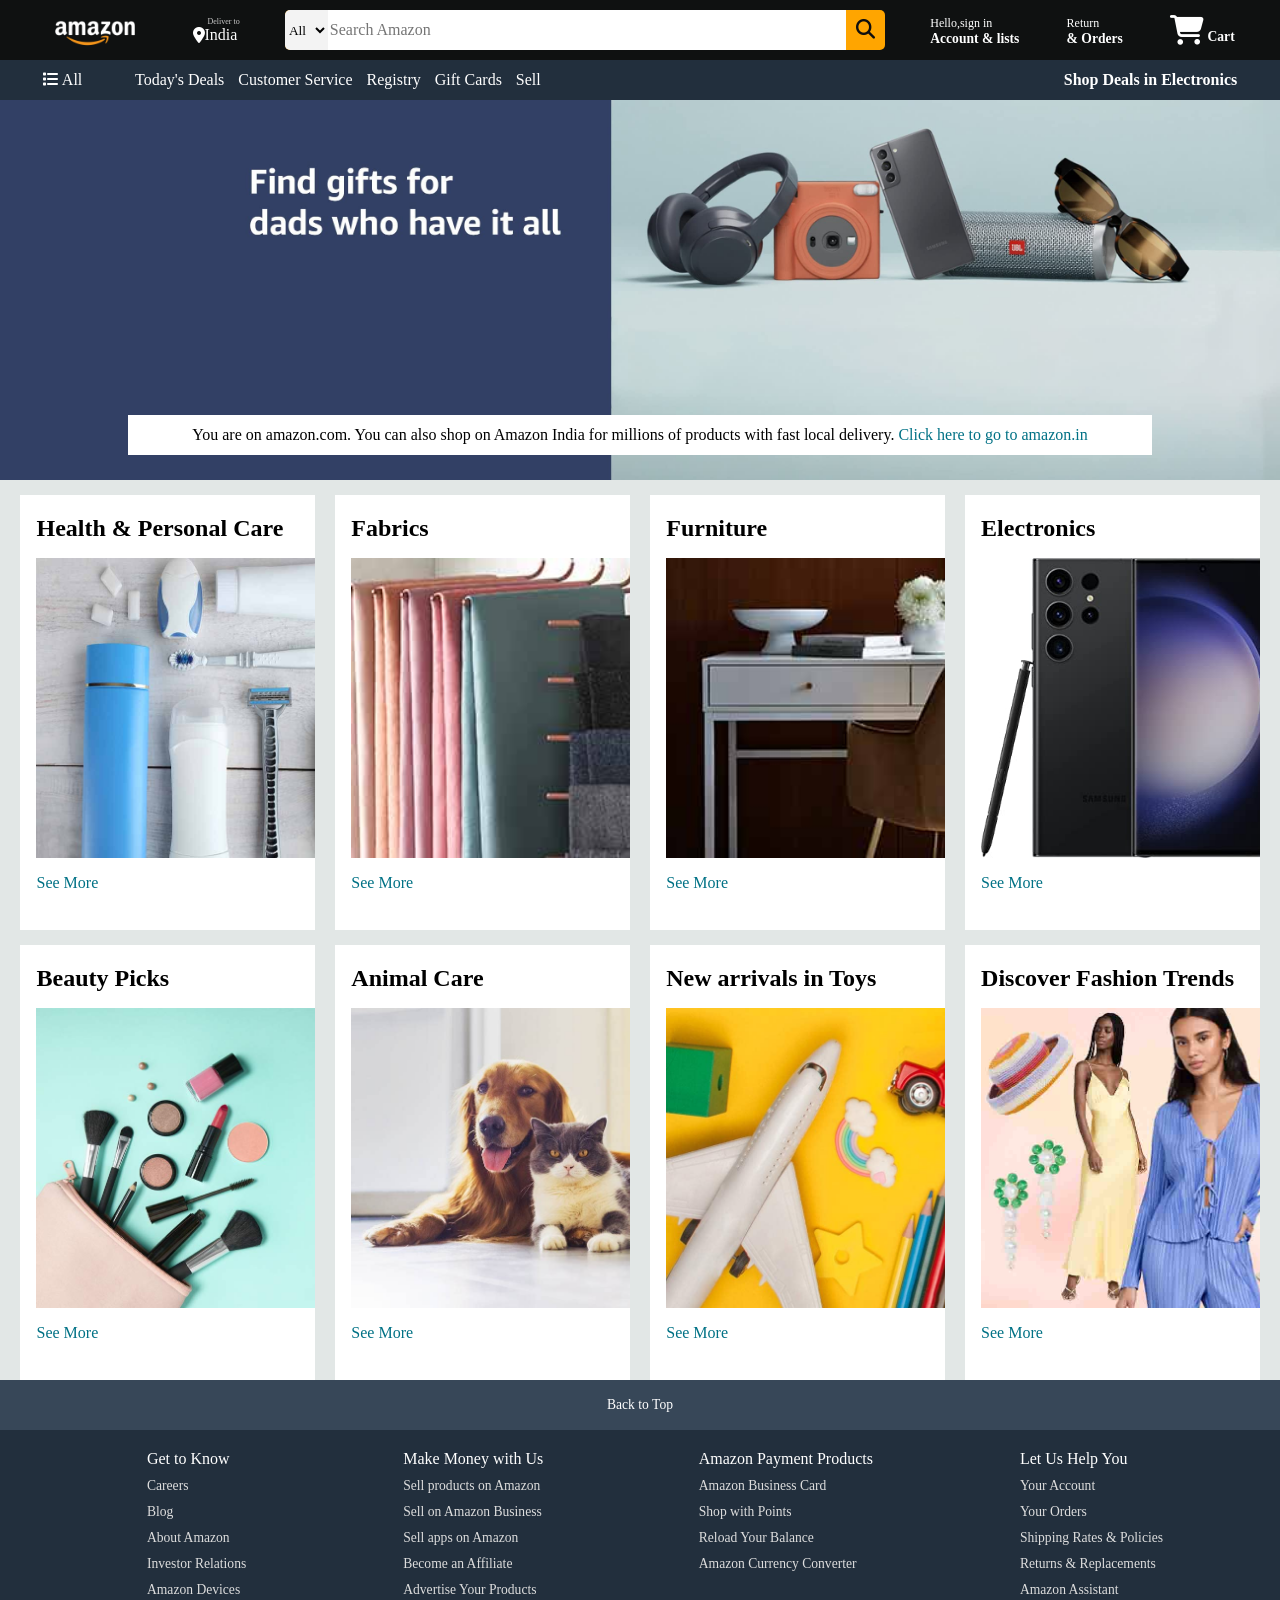
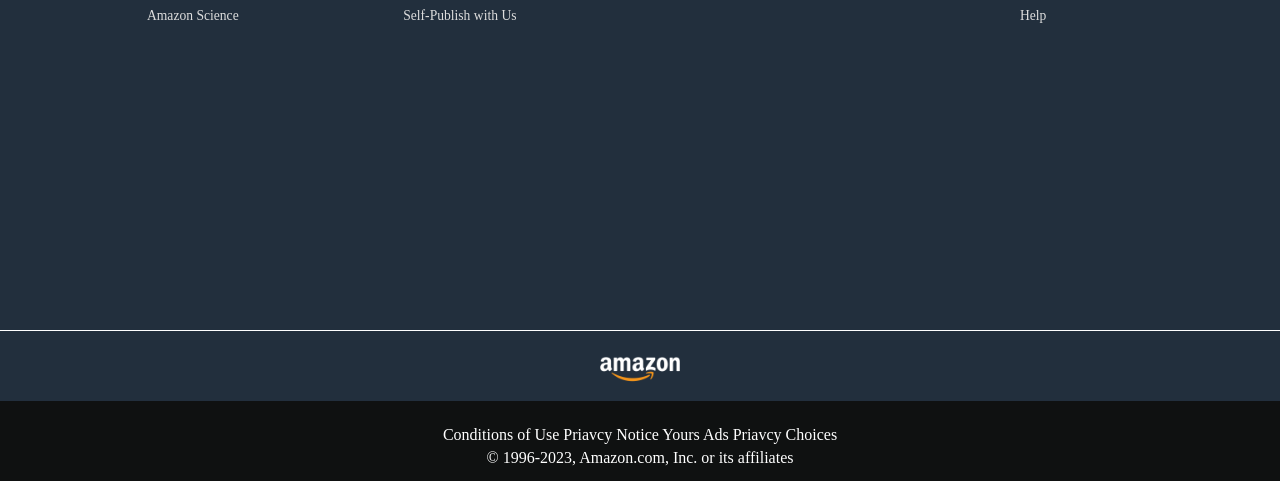
<file: index.html>
<!DOCTYPE html>
<html lang="en">
<head>
    <meta charset="UTF-8">
    <meta name="viewport" content="width=device-width, initial-scale=1.0">
    <link rel="stylesheet" href="https://cdnjs.cloudflare.com/ajax/libs/font-awesome/6.4.0/css/all.min.css" integrity="sha512-iecdLmaskl7CVkqkXNQ/ZH/XLlvWZOJyj7Yy7tcenmpD1ypASozpmT/E0iPtmFIB46ZmdtAc9eNBvH0H/ZpiBw==" crossorigin="anonymous" referrerpolicy="no-referrer" />
    <link rel="stylesheet" href="styles.css">
    <title>Amazon</title>
</head>
<body>
    <header>
        <div class="navbar">
            <div class="navlogo border">
                <div class="logo"></div>
            </div>
            <div class="address border">
                <p class="adress1st">Deliver to</p>
                <div class="add_icon">
                    <i class="fa-solid fa-location-dot"></i>
                    <p class="add-2nd">India</p>
                </div>
            </div>
            <div class="nav-search">
                <select class="search" >
                    <option >All</option>
                </select>
                <input type="text"placeholder="Search Amazon" class="search-input">
                <div class="search-icon">
                    <i class="fa-solid fa-magnifying-glass"></i>
                </div>
            </div>
            <div class="sign-in border">
                <p><span>Hello,sign in</span></p>
                <p class="nav2nd">Account & lists</p>
            </div>
            <div class="nav-return border">
                <p><span>Return</span></p>
                <p class="nav2nd">& Orders</p>
            </div>
            <div class="navcart border">
                <i class="fa-solid fa-cart-shopping"></i>
                Cart

            </div>
        </div>
        <div class="panel">
            <div class="panell-all">
                <i class="fa-solid fa-list"></i>
                All
            </div>
            <div class="panel-options">
                <p>Today's Deals</p>
                    <p>Customer Service</p>
                    <p>Registry</p>
                    <p>Gift Cards</p>
                    <p>Sell</p>
               
            </div>
            <div class="panel-deals">
                Shop Deals in Electronics
            </div>

        </div>
        
    </header>
    <div class="hero-section">
        <div class="hero-mesg">
            <p>You are on amazon.com. You can also shop on Amazon India for millions of products with fast local delivery. <a> Click here to go to amazon.in</a></p>
        </div>
    </div>
    <div class="shop-section">
        <div class="box1 box" >
           <div class="box-content">
            <h2>Health & Personal Care</h2>
            <div class="box-image " style="background-image:url(box2_image.jpg);"></div>
            <p>See More</p>
           </div> 
        </div>
        <div class="box2 box">
            <div class="box-content">
                <h2>Fabrics</h2>
                <div class="box-image " style="background-image:url(box1_image.jpg);"></div>
                <p>See More</p>
               </div> 
        </div>
        <div class="box3 box">
            <div class="box-content">
                <h2>Furniture</h2>
                <div class="box-image " style="background-image:url(box3_image.jpg);"></div>
                <p>See More</p>
               </div> 
        </div>
        <div class="box4 box">
            <div class="box-content">
                <h2>Electronics</h2>
                <div class="box-image " style="background-image:url(box4_image.jpg);"></div>
                <p>See More</p>
               </div> 
        </div>
        <div class="box5 box" >
            <div class="box-content">
             <h2>Beauty Picks</h2>
             <div class="box-image " style="background-image:url(box5_image.jpg);"></div>
             <p>See More</p>
            </div> 
         </div>
         <div class="box6 box">
             <div class="box-content">
                 <h2>Animal Care</h2>
                 <div class="box-image " style="background-image:url(box6_image.jpg);"></div>
                 <p>See More</p>
                </div> 
         </div>
         <div class="box7 box">
             <div class="box-content">
                 <h2>New arrivals in Toys</h2>
                 <div class="box-image " style="background-image:url(box7_image.jpg);"></div>
                 <p>See More</p>
                </div> 
         </div>
         <div class="box8 box">
             <div class="box-content">
                 <h2>Discover Fashion Trends</h2>
                 <div class="box-image " style="background-image:url(box8_image.jpg);"></div>
                 <p>See More</p>
                </div> 
         </div>
        
    </div>
    <footer>
        <div class="foot-panel1">
            Back to Top
        </div>
        <div class="foot-panel2">
            <ul>
                <p> Get to Know </p>
                <a>Careers</a>
                <a>Blog</a>
                <a>About Amazon</a>
                <a>Investor Relations</a>
                <a>Amazon Devices</a>
                <a>Amazon Science</a>
                
               
            </ul>
            <ul>
                <p> 	
                    Make Money with Us </p>
                <a>Sell products on Amazon</a>
                <a>Sell on Amazon Business</a>
                <a>Sell apps on Amazon</a>
                <a>Become an Affiliate</a>
                <a>Advertise Your Products</a>
                <a>Self-Publish with Us</a>
                
               
            </ul>
            <ul>
                <p> 	
                    Amazon Payment Products </p>
                <a>Amazon Business Card</a>
                <a>Shop with Points</a>
                
                <a>Reload Your Balance</a>
                <a>Amazon Currency Converter</a>
                
                
               
            </ul>
            <ul>
                <p> 	
                    Let Us Help You </p>
                <a>Your Account</a>
                <a>Your Orders</a>
                <a>Shipping Rates & Policies</a>
                <a>Returns & Replacements</a>
                <a>Amazon Assistant</a>
                <a>Help</a>
                
               
            </ul>
        </div>
        <div class="foot-panel3">
            <div class="logo"></div>
        </div>
        <div class="foot-panel4">
            <div class="pages">
                <a>Conditions of Use</a>
                <a>Priavcy Notice</a>
                <a>Yours Ads Priavcy Choices</a>
            </div>
            <div class="copyright">
                © 1996-2023, Amazon.com, Inc. or its affiliates
            </div>
        </div>
    </footer>
</body>
</html>
</file>
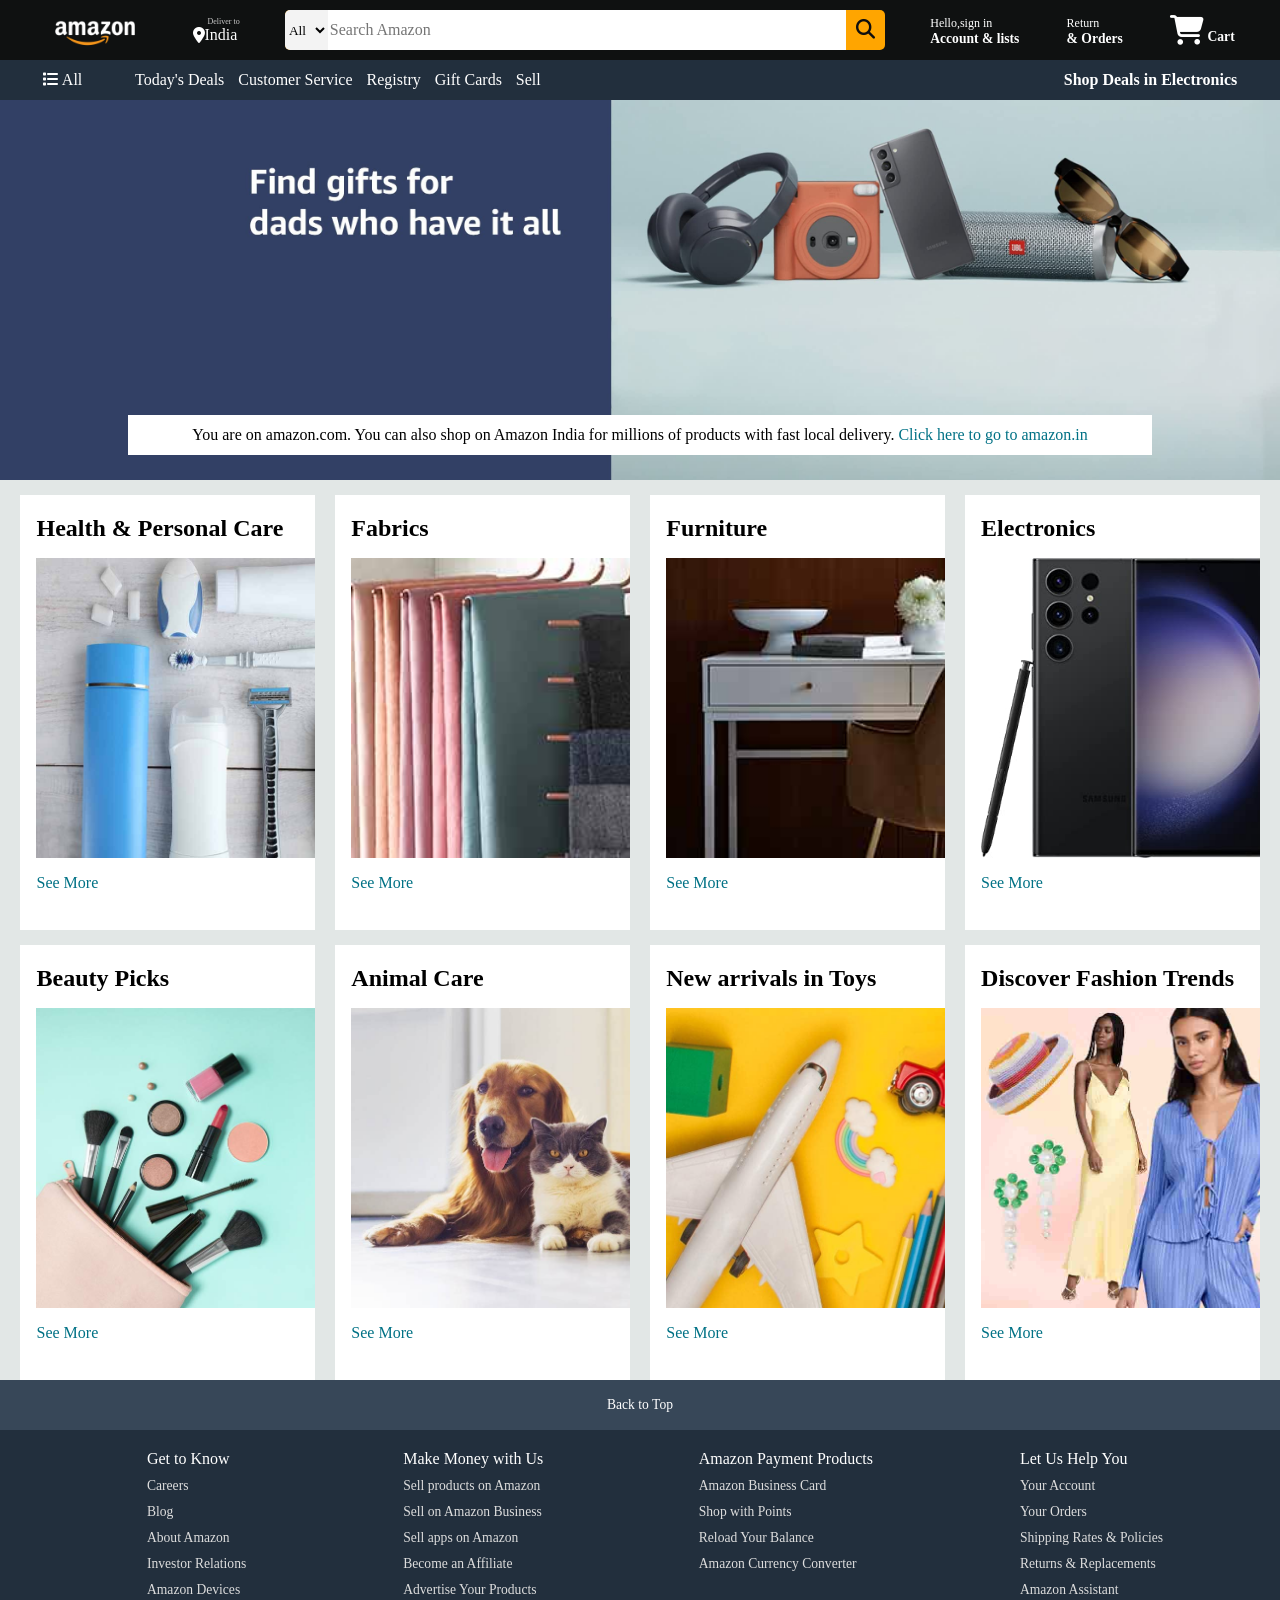
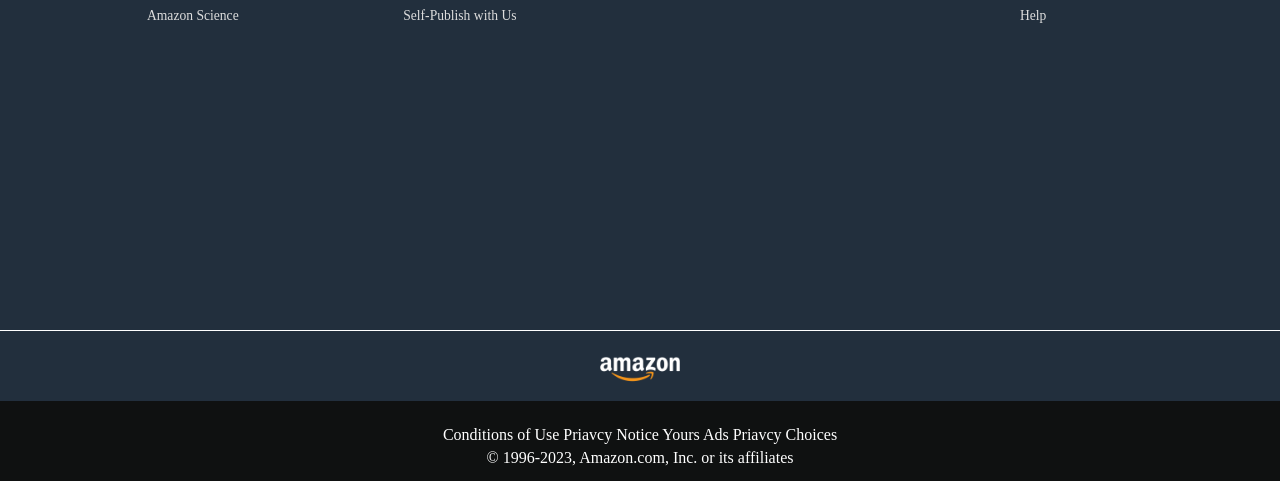
<file: amazonclone.html>
<!DOCTYPE html>
<html lang="en">
<head>
    <meta charset="UTF-8">
    <meta name="viewport" content="width=device-width, initial-scale=1.0">
    <link rel="stylesheet" href="https://cdnjs.cloudflare.com/ajax/libs/font-awesome/6.4.0/css/all.min.css" integrity="sha512-iecdLmaskl7CVkqkXNQ/ZH/XLlvWZOJyj7Yy7tcenmpD1ypASozpmT/E0iPtmFIB46ZmdtAc9eNBvH0H/ZpiBw==" crossorigin="anonymous" referrerpolicy="no-referrer" />
    <link rel="stylesheet" href="amazon.css">
    <title>Amazon</title>
</head>
<body>
    <header>
        <div class="navbar">
            <div class="navlogo border">
                <div class="logo"></div>
            </div>
            <div class="address border">
                <p class="adress1st">Deliver to</p>
                <div class="add_icon">
                    <i class="fa-solid fa-location-dot"></i>
                    <p class="add-2nd">India</p>
                </div>
            </div>
            <div class="nav-search">
                <select class="search" >
                    <option >All</option>
                </select>
                <input type="text"placeholder="Search Amazon" class="search-input">
                <div class="search-icon">
                    <i class="fa-solid fa-magnifying-glass"></i>
                </div>
            </div>
            <div class="sign-in border">
                <p><span>Hello,sign in</span></p>
                <p class="nav2nd">Account & lists</p>
            </div>
            <div class="nav-return border">
                <p><span>Return</span></p>
                <p class="nav2nd">& Orders</p>
            </div>
            <div class="navcart border">
                <i class="fa-solid fa-cart-shopping"></i>
                Cart

            </div>
        </div>
        <div class="panel">
            <div class="panell-all">
                <i class="fa-solid fa-list"></i>
                All
            </div>
            <div class="panel-options">
                <p>Today's Deals</p>
                    <p>Customer Service</p>
                    <p>Registry</p>
                    <p>Gift Cards</p>
                    <p>Sell</p>
               
            </div>
            <div class="panel-deals">
                Shop Deals in Electronics
            </div>

        </div>
        
    </header>
    <div class="hero-section">
        <div class="hero-mesg">
            <p>You are on amazon.com. You can also shop on Amazon India for millions of products with fast local delivery. <a> Click here to go to amazon.in</a></p>
        </div>
    </div>
    <div class="shop-section">
        <div class="box1 box" >
           <div class="box-content">
            <h2>Health & Personal Care</h2>
            <div class="box-image " style="background-image:url(box2_image.jpg);"></div>
            <p>See More</p>
           </div> 
        </div>
        <div class="box2 box">
            <div class="box-content">
                <h2>Fabrics</h2>
                <div class="box-image " style="background-image:url(box1_image.jpg);"></div>
                <p>See More</p>
               </div> 
        </div>
        <div class="box3 box">
            <div class="box-content">
                <h2>Furniture</h2>
                <div class="box-image " style="background-image:url(box3_image.jpg);"></div>
                <p>See More</p>
               </div> 
        </div>
        <div class="box4 box">
            <div class="box-content">
                <h2>Electronics</h2>
                <div class="box-image " style="background-image:url(box4_image.jpg);"></div>
                <p>See More</p>
               </div> 
        </div>
        <div class="box5 box" >
            <div class="box-content">
             <h2>Beauty Picks</h2>
             <div class="box-image " style="background-image:url(box5_image.jpg);"></div>
             <p>See More</p>
            </div> 
         </div>
         <div class="box6 box">
             <div class="box-content">
                 <h2>Animal Care</h2>
                 <div class="box-image " style="background-image:url(box6_image.jpg);"></div>
                 <p>See More</p>
                </div> 
         </div>
         <div class="box7 box">
             <div class="box-content">
                 <h2>New arrivals in Toys</h2>
                 <div class="box-image " style="background-image:url(box7_image.jpg);"></div>
                 <p>See More</p>
                </div> 
         </div>
         <div class="box8 box">
             <div class="box-content">
                 <h2>Discover Fashion Trends</h2>
                 <div class="box-image " style="background-image:url(box8_image.jpg);"></div>
                 <p>See More</p>
                </div> 
         </div>
        
    </div>
    <footer>
        <div class="foot-panel1">
            Back to Top
        </div>
        <div class="foot-panel2">
            <ul>
                <p> Get to Know </p>
                <a>Careers</a>
                <a>Blog</a>
                <a>About Amazon</a>
                <a>Investor Relations</a>
                <a>Amazon Devices</a>
                <a>Amazon Science</a>
                
               
            </ul>
            <ul>
                <p> 	
                    Make Money with Us </p>
                <a>Sell products on Amazon</a>
                <a>Sell on Amazon Business</a>
                <a>Sell apps on Amazon</a>
                <a>Become an Affiliate</a>
                <a>Advertise Your Products</a>
                <a>Self-Publish with Us</a>
                
               
            </ul>
            <ul>
                <p> 	
                    Amazon Payment Products </p>
                <a>Amazon Business Card</a>
                <a>Shop with Points</a>
                
                <a>Reload Your Balance</a>
                <a>Amazon Currency Converter</a>
                
                
               
            </ul>
            <ul>
                <p> 	
                    Let Us Help You </p>
                <a>Your Account</a>
                <a>Your Orders</a>
                <a>Shipping Rates & Policies</a>
                <a>Returns & Replacements</a>
                <a>Amazon Assistant</a>
                <a>Help</a>
                
               
            </ul>
        </div>
        <div class="foot-panel3">
            <div class="logo"></div>
        </div>
        <div class="foot-panel4">
            <div class="pages">
                <a>Conditions of Use</a>
                <a>Priavcy Notice</a>
                <a>Yours Ads Priavcy Choices</a>
            </div>
            <div class="copyright">
                © 1996-2023, Amazon.com, Inc. or its affiliates
            </div>
        </div>
    </footer>
</body>
</html>
</file>
<file: styles.css>
*{
    margin:0;
    font-family:Cambria, Cochin, Georgia, Times, 'Times New Roman', serif;
    border:border-box;
}
.navbar{
    height:60px;
    background-color: #0f1111;
    color:white;
    display: flex;
    align-items: center;
    justify-content:space-evenly;
}
.navlogo{
    height:50px;
    width:100px;
}
.logo{
    background-image:url(amazon_logo.png);
    background-size: cover;
    height:50px;
    width:100%;
}
.border{
    border:2px solid transparent;
}
.border:hover{
    border:0.5px solid white;
}
.adress1st{
    color:#cccccc;
    font-size:0.5rem;
    margin-left:15px;

}
.add-sec{
    font-size: 0.85rem;
    margin-left: 3px;
}
.add_icon{
    display:flex;
    align-items: center;
}
.nav-search{
    display: flex;
    background-color:orange;
    justify-content: space-evenly;
    width: 600px;
    height:40px;
    border-radius:5px;
}
.nav-search:hover{
    border:2px solid orange;
}
.search{
    background-color: #f3f3f3;
    width:50px;
    text-align: centre;
    border-top-left-radius:5px ;
    border-bottom-left-radius:5px ;
    border:none;
}
.search-input{
    width:100%;
    font-size: 1rem;
    border:none;
}
.search-icon{
    width:45px;
    display:flex;
    justify-content:center;
    align-items: center;
    font-size: 1.2rem;
    color: #0f0f0f;
}
span{
    font-size: 12px;
}.nav2nd{
    font-size: 0.85rem;
    font-weight: 700;
}
.navcart i{
    font-size: 30px;

}
.navcart{
    font-size: 0.85rem;
    font-weight: 700;
}
.panel{
    height:40px;
    background-color: #222f3d;
    display:flex;
    color:white;
    align-items:center;
    justify-content: space-evenly;
}
.panel-options p{
    display:inline;
    margin-left: 10px;
}
.panel-options{
    width:70%;
    font-size: 0.85rems;
}
.panel-deals{
    font-size :0.95rems;
    font-weight:600 ;

}
.hero-section{
    height:380px;
    background-image: url(hero_image.jpg);
    background-size: cover;
    display: flex;
    justify-content: center;
    align-items:   flex-end;
}
.hero-mesg{
    background-color:white;
    color:black;
    height:40px;
    display:flex;
    align-items: center;
    justify-content: center;
    font-size: 0.85rems;
    width: 80%;
    margin-bottom: 25px;

    
}.hero-mesg a{
    color:#007185;
}
.shop-section{
    display:flex;
    flex-wrap: wrap;
    justify-content: space-evenly;
    background-color: #e2e7e6;
}
.box{
    
    height:400px;
    width:23%;
    background-color: white;
    margin-top: 15px;
    padding:20px 0px 15px;

}
.box-image{
    height:300px;
    background-size: cover;
    margin-top:1rem;
    margin-bottom:1rem;


}.box-content{
    margin-left: 1rem;
    margin-right: 1 rem;
}
.box-content p{
    color:#007185
}
.footer-panel1{
    margin-top:2px;
}
.foot-panel1{
    background-color: #374758;
    color:white;
    height: 50px;
    display: flex;
    justify-content: center;
    align-items: center;
    font-size: 0.85rem;
}
.foot-panel2{
    background-color: #222f3d;
    color:white;
    height:500px;
    display: flex;
    justify-content: space-evenly;
 
}
ul{
    margin-top: 20px;
}
ul a{
    display:block;
    font-size: 0.85rem;
    margin-top: 10px;
    color:#dddddd;
    padding-right: 10px;
}
.foot-panel3{
    background-color: #222f3d;
    color: white;
    border-top:0.5px solid white;
    height:70px;
    display:flex;
    justify-content: space-evenly;
    align-items: center;


}
.logo{
    background-image: url(amazon_logo.png);
    background-size: cover;
    height:50px;
    width:100px
}
.foot-panel4{
    background-color: #0f1111;
    color:white;
    font-size: 0.7rems;
    text-align: center;
    
    height:80px;


}.pages{
 
    padding-top:25px
}
.copyright{
   
    padding-top: 5px;
}
</file>
<file: amazon.css>
*{
    margin:0;
    font-family:Cambria, Cochin, Georgia, Times, 'Times New Roman', serif;
    border:border-box;
}
.navbar{
    height:60px;
    background-color: #0f1111;
    color:white;
    display: flex;
    align-items: center;
    justify-content:space-evenly;
}
.navlogo{
    height:50px;
    width:100px;
}
.logo{
    background-image:url(amazon_logo.png);
    background-size: cover;
    height:50px;
    width:100%;
}
.border{
    border:2px solid transparent;
}
.border:hover{
    border:0.5px solid white;
}
.adress1st{
    color:#cccccc;
    font-size:0.5rem;
    margin-left:15px;

}
.add-sec{
    font-size: 0.85rem;
    margin-left: 3px;
}
.add_icon{
    display:flex;
    align-items: center;
}
.nav-search{
    display: flex;
    background-color:orange;
    justify-content: space-evenly;
    width: 600px;
    height:40px;
    border-radius:5px;
}
.nav-search:hover{
    border:2px solid orange;
}
.search{
    background-color: #f3f3f3;
    width:50px;
    text-align: centre;
    border-top-left-radius:5px ;
    border-bottom-left-radius:5px ;
    border:none;
}
.search-input{
    width:100%;
    font-size: 1rem;
    border:none;
}
.search-icon{
    width:45px;
    display:flex;
    justify-content:center;
    align-items: center;
    font-size: 1.2rem;
    color: #0f0f0f;
}
span{
    font-size: 12px;
}.nav2nd{
    font-size: 0.85rem;
    font-weight: 700;
}
.navcart i{
    font-size: 30px;

}
.navcart{
    font-size: 0.85rem;
    font-weight: 700;
}
.panel{
    height:40px;
    background-color: #222f3d;
    display:flex;
    color:white;
    align-items:center;
    justify-content: space-evenly;
}
.panel-options p{
    display:inline;
    margin-left: 10px;
}
.panel-options{
    width:70%;
    font-size: 0.85rems;
}
.panel-deals{
    font-size :0.95rems;
    font-weight:600 ;

}
.hero-section{
    height:380px;
    background-image: url(hero_image.jpg);
    background-size: cover;
    display: flex;
    justify-content: center;
    align-items:   flex-end;
}
.hero-mesg{
    background-color:white;
    color:black;
    height:40px;
    display:flex;
    align-items: center;
    justify-content: center;
    font-size: 0.85rems;
    width: 80%;
    margin-bottom: 25px;

    
}.hero-mesg a{
    color:#007185;
}
.shop-section{
    display:flex;
    flex-wrap: wrap;
    justify-content: space-evenly;
    background-color: #e2e7e6;
}
.box{
    
    height:400px;
    width:23%;
    background-color: white;
    margin-top: 15px;
    padding:20px 0px 15px;

}
.box-image{
    height:300px;
    background-size: cover;
    margin-top:1rem;
    margin-bottom:1rem;


}.box-content{
    margin-left: 1rem;
    margin-right: 1 rem;
}
.box-content p{
    color:#007185
}
.footer-panel1{
    margin-top:2px;
}
.foot-panel1{
    background-color: #374758;
    color:white;
    height: 50px;
    display: flex;
    justify-content: center;
    align-items: center;
    font-size: 0.85rem;
}
.foot-panel2{
    background-color: #222f3d;
    color:white;
    height:500px;
    display: flex;
    justify-content: space-evenly;
 
}
ul{
    margin-top: 20px;
}
ul a{
    display:block;
    font-size: 0.85rem;
    margin-top: 10px;
    color:#dddddd;
    padding-right: 10px;
}
.foot-panel3{
    background-color: #222f3d;
    color: white;
    border-top:0.5px solid white;
    height:70px;
    display:flex;
    justify-content: space-evenly;
    align-items: center;


}
.logo{
    background-image: url(amazon_logo.png);
    background-size: cover;
    height:50px;
    width:100px
}
.foot-panel4{
    background-color: #0f1111;
    color:white;
    font-size: 0.7rems;
    text-align: center;
    
    height:80px;


}.pages{
 
    padding-top:25px
}
.copyright{
   
    padding-top: 5px;
}
</file>
